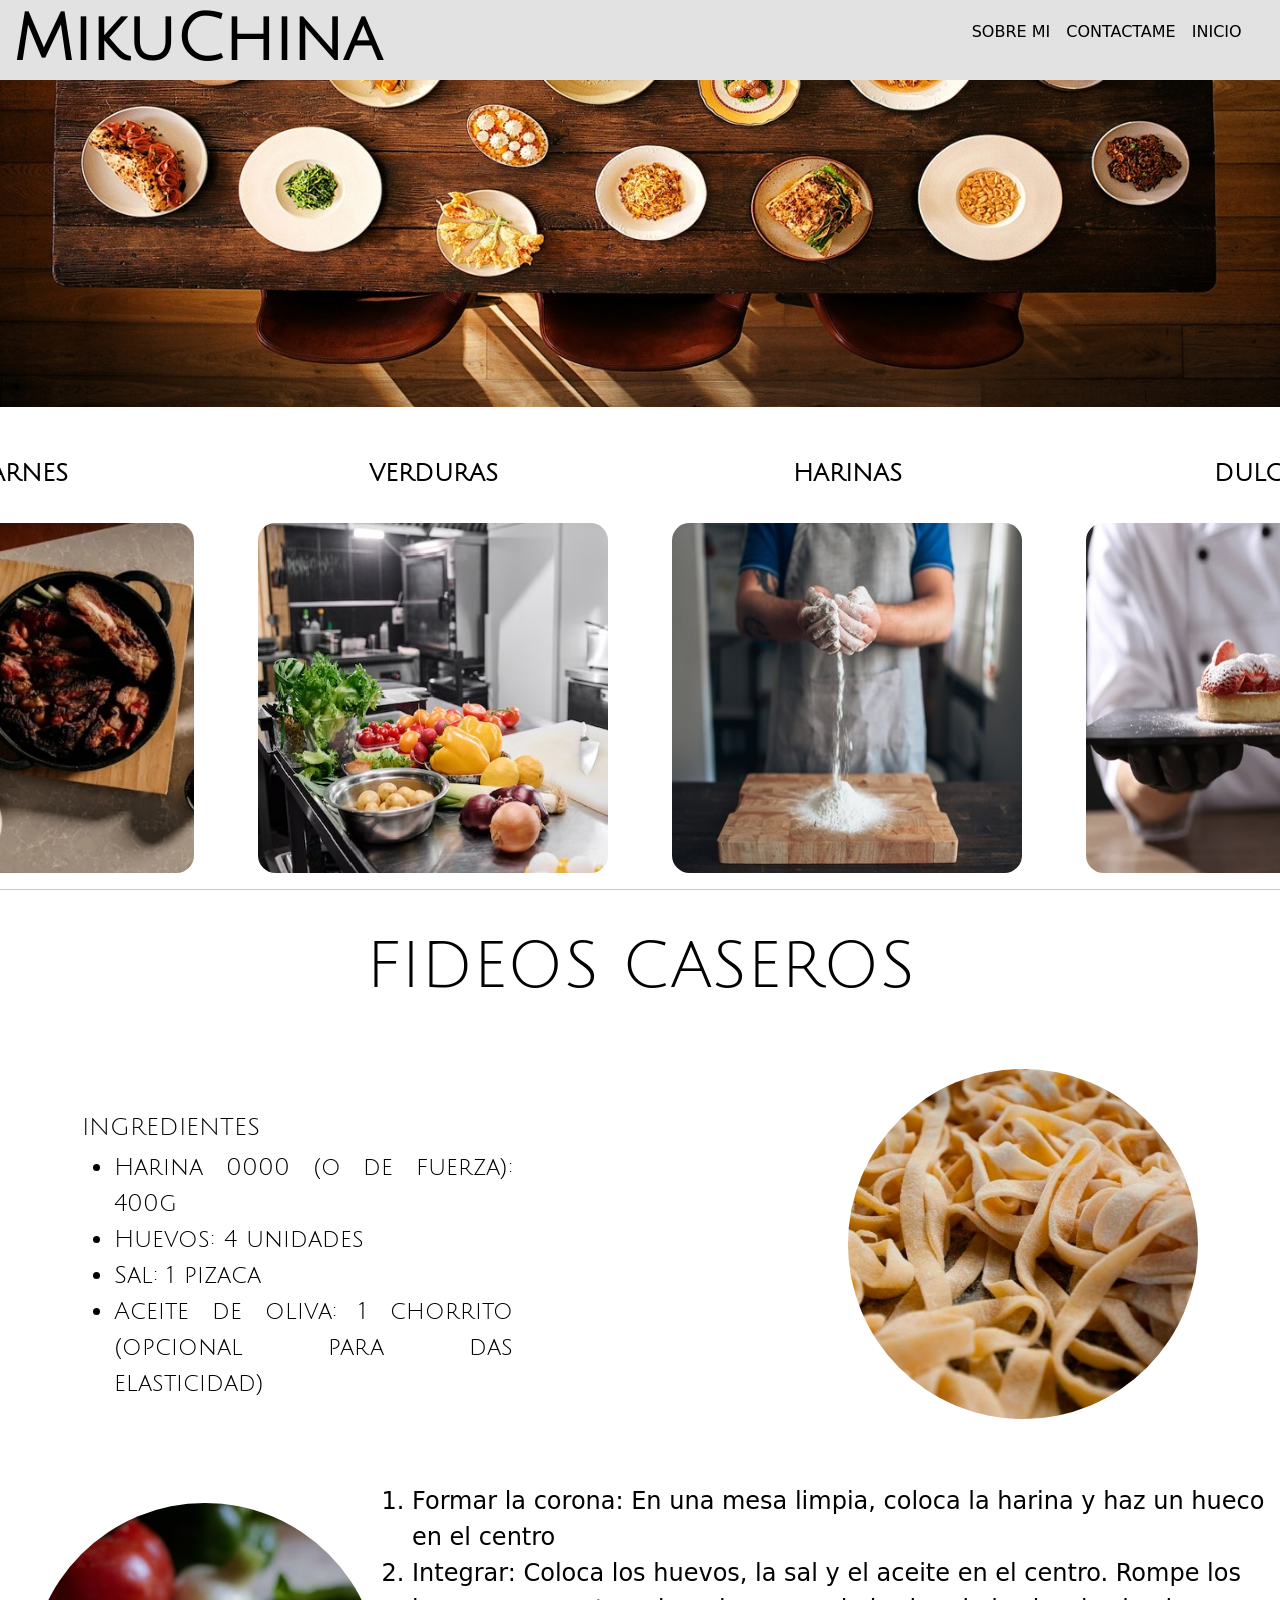
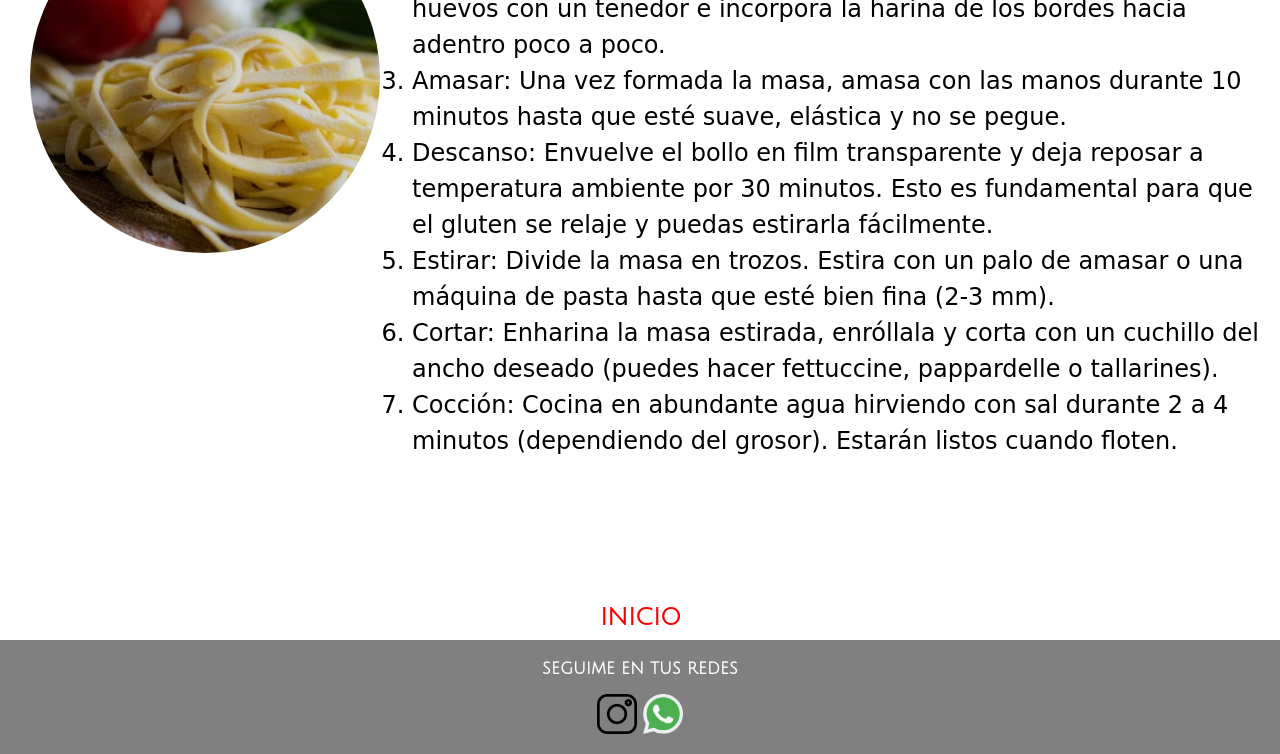
<file: index.html>
<!DOCTYPE html>
<html lang="en">

<head>
    <meta charset="UTF-8">
    <meta name="viewport" content="width=device-width, initial-scale=1.0">
    <title>MikuChina</title>
    <!--Paginas de Estilos-->
    <link rel="stylesheet" href="css/index.css">
    <!--Tipografias-->
    <link rel="preconnect" href="https://fonts.googleapis.com">
    <link rel="preconnect" href="https://fonts.gstatic.com" crossorigin>
    <link href="https://fonts.googleapis.com/css2?family=Julius+Sans+One&display=swap" rel="stylesheet">

    <link rel="preconnect" href="https://fonts.googleapis.com">
    <link rel="preconnect" href="https://fonts.gstatic.com" crossorigin>
    <link href="https://fonts.googleapis.com/css2?family=Funnel+Sans:ital,wght@0,300..800;1,300..800&display=swap" rel="stylesheet">

    <!--Bootstrap-->
    <link href="https://cdn.jsdelivr.net/npm/bootstrap@5.3.8/dist/css/bootstrap.min.css" rel="stylesheet" integrity="sha384-sRIl4kxILFvY47J16cr9ZwB07vP4J8+LH7qKQnuqkuIAvNWLzeN8tE5YBujZqJLB" crossorigin="anonymous">
    <script src="https://cdn.jsdelivr.net/npm/bootstrap@5.3.8/dist/js/bootstrap.bundle.min.js" integrity="sha384-FKyoEForCGlyvwx9Hj09JcYn3nv7wiPVlz7YYwJrWVcXK/BmnVDxM+D2scQbITxI" crossorigin="anonymous"></script>
</head>

<body>
    
    <!--Barra de menu-->
    <nav>
        <h3 id="mikuchina">MikuChina</h3>
        <ul>
        <a href="./pages/sobremi.html" ><li>SOBRE MI</li></a>
        <a href="./pages/formulario.html" ><li>CONTACTAME</li></a>
        <a href="" ><li>INICIO</li></a>
        </ul>
    </nav>


    <!--Imagen de portada-->
    <div >

    <img src="./img/index/portada.jpg" class="portada-imagen" alt="imagen" >

    </div>


    <!--Opciones de recetas - Cuatro bloques con fotos -->
    <main>
       <section class="opciones-recetas">

        <div class="opciones-foto">
            <a href=""><h5>CARNES</h5></a>
            <img src="./img/index/carne.jpg" class="fotopcion" alt="Carnes">
        </div>

         <div class="opciones-foto">
           <a href=""class="afoto"> <h5>VERDURAS</h5></a>
            <img src="./img/index/verduras.jpg" class="fotopcion" alt="Verduras">
        </div>

         <div class="opciones-foto">
           <a href=""> <h5>HARINAS</h5></a>
            <img src="./img/index/harinas.jpg" class="fotopcion" alt="Harinas">
        </div>

         <div class="opciones-foto">
           <a href=""> <h5>DULCES</h5></a>
            <img src="./img/index/dulces.jpg" class="fotopcion" alt="Dulces">
        </div>
    </section>
    <hr>

     <!--Receta destacada -->


     <section>

        <h3 class="recetatitulo">FIDEOS CASEROS</h3>

     <div class="container">
        <div>
            <h4>INGREDIENTES</h4>
            <ul>
                <li>Harina 0000 (o de fuerza): 400g</li>
                <li>Huevos: 4 unidades</li>
                <li>Sal: 1 pizaca</li>
                <li>Aceite de oliva: 1 chorrito (opcional para das elasticidad)</li>
            </ul>
    </div>
    <div>
           <img src="./img/index/pastas.jpg" class="imag-destacada" alt="destacada">
    </div>   
    </div>

        <div class="recetario">
            
            <div>
               <img src="./img/index/recetacostado.jpg" class="imag-costado" alt="fideos">
            </div>
            <div>
            <ol>
                <li>Formar la corona: En una mesa limpia, coloca la harina y haz un hueco en el centro </li>
                <li>Integrar: Coloca los huevos, la sal y el aceite en el centro. Rompe los huevos con un tenedor e incorpora la harina de los bordes hacia adentro poco a poco.</li>
                <li>Amasar: Una vez formada la masa, amasa con las manos durante 10 minutos hasta que esté suave, elástica y no se pegue.</li>
                <li>Descanso: Envuelve el bollo en film transparente y deja reposar a temperatura ambiente por 30 minutos. Esto es fundamental para que el gluten se relaje y puedas estirarla fácilmente.</li>
                <li>Estirar: Divide la masa en trozos. Estira con un palo de amasar o una máquina de pasta hasta que esté bien fina (2-3 mm).</li>
                <li>Cortar: Enharina la masa estirada, enróllala y corta con un cuchillo del ancho deseado (puedes hacer fettuccine, pappardelle o tallarines).</li>
                <li>Cocción: Cocina en abundante agua hirviendo con sal durante 2 a 4 minutos (dependiendo del grosor). Estarán listos cuando floten. </li>
            </ol> 
        </div>
        </div>
        
        </section>


     <!--BOTON PARA VOLVER AL MENU -->  

        <div id="mikuchina">

        <a href="#mikuchina"> <h4>INICIO</h4></a>
        
        </div>
    </main>

     <!--FOOTER -->  

     <footer>
        <div class="redes">
        <h6>SEGUIME EN TUS REDES</h6>
        </div>
        <div>
        <a href="https://www.instagram.com/" target="_blank"><img src="img/footer/instagram.png" class="instagram"></a>
        <a href="https://www.whatsapp.com/" target="_blank"><img src="img/footer/whatsapp.png" class="whatsapp"></a>
        </div>
     </footer>
     
</body>
</html>
</file>
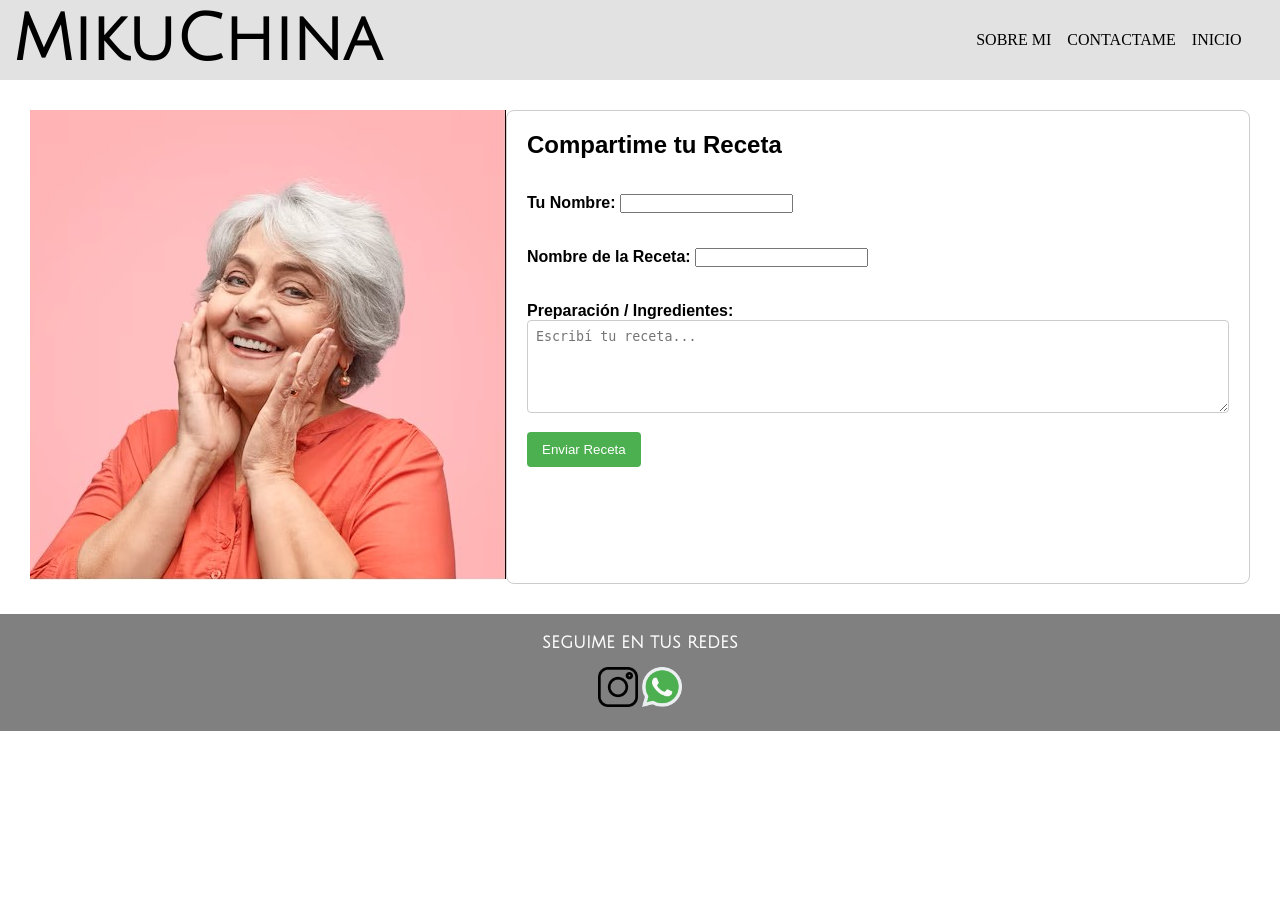
<file: pages/formulario.html>
<!DOCTYPE html>
<html lang="en">

<head>
    <meta charset="UTF-8">
    <meta name="viewport" content="width=device-width, initial-scale=1.0">
    <title>MikuChina</title>
    <!--Paginas de Estilos-->
    <link rel="stylesheet" href="../css/index.css">

    <!--Tipografias-->
    <link rel="preconnect" href="https://fonts.googleapis.com">
    <link rel="preconnect" href="https://fonts.gstatic.com" crossorigin>
    <link href="https://fonts.googleapis.com/css2?family=Julius+Sans+One&display=swap" rel="stylesheet">

</head>
<body>
        <!--Barra de menu-->
    <nav>
        <h3 id="mikuchina">MikuChina</h3>
        <ul>
        <a href="../pages/sobremi.html" class="menus"><li>SOBRE MI</li></a>
        <a href="../pages/formulario.html" class="menus"><li>CONTACTAME</li></a>
        <a href="../index.html" class="menus"><li>INICIO</li></a>

        </ul>
    </nav>


    <!--Formulario -->
    <div class="formulario">
    <div>
        <img src="../img/sobremi/mifoto.jpg" alt="mi foto">
    </div>


    <div class="formulario-receta">
       <h2>Compartime tu Receta</h2>

    <form action="../enviar-receta" method="POST">
        <div class="campo">
            <label for="nombre">Tu Nombre:</label>
            <input type="text" id="nombre" name="nombre" placeholder="" required>
        </div>

        <div class="campo">
            <label for="receta">Nombre de la Receta:</label>
            <input type="text" id="receta" name="receta" placeholder="" required>
        </div>

        <div class="campo">
            <label for="descripcion">Preparación / Ingredientes:</label>
            <textarea id="descripcion" name="descripcion" rows="5" placeholder="Escribí tu receta..." required></textarea>
        </div>

        <button type="submit">Enviar Receta</button>
           

    </form>

    </div>
    </div>

  
     <footer>
        <div class="redes">
        <h6>SEGUIME EN TUS REDES</h6>
        </div>
        <div>
        <a href="https://www.instagram.com/" target="_blank"><img src="../img/footer/instagram.png" class="instagram"></a>
        <a href="https://www.whatsapp.com/" target="_blank"><img src="../img/footer/whatsapp.png" class="whatsapp"></a>
        </div>
     </footer>

      


</body>
</html>
</file>
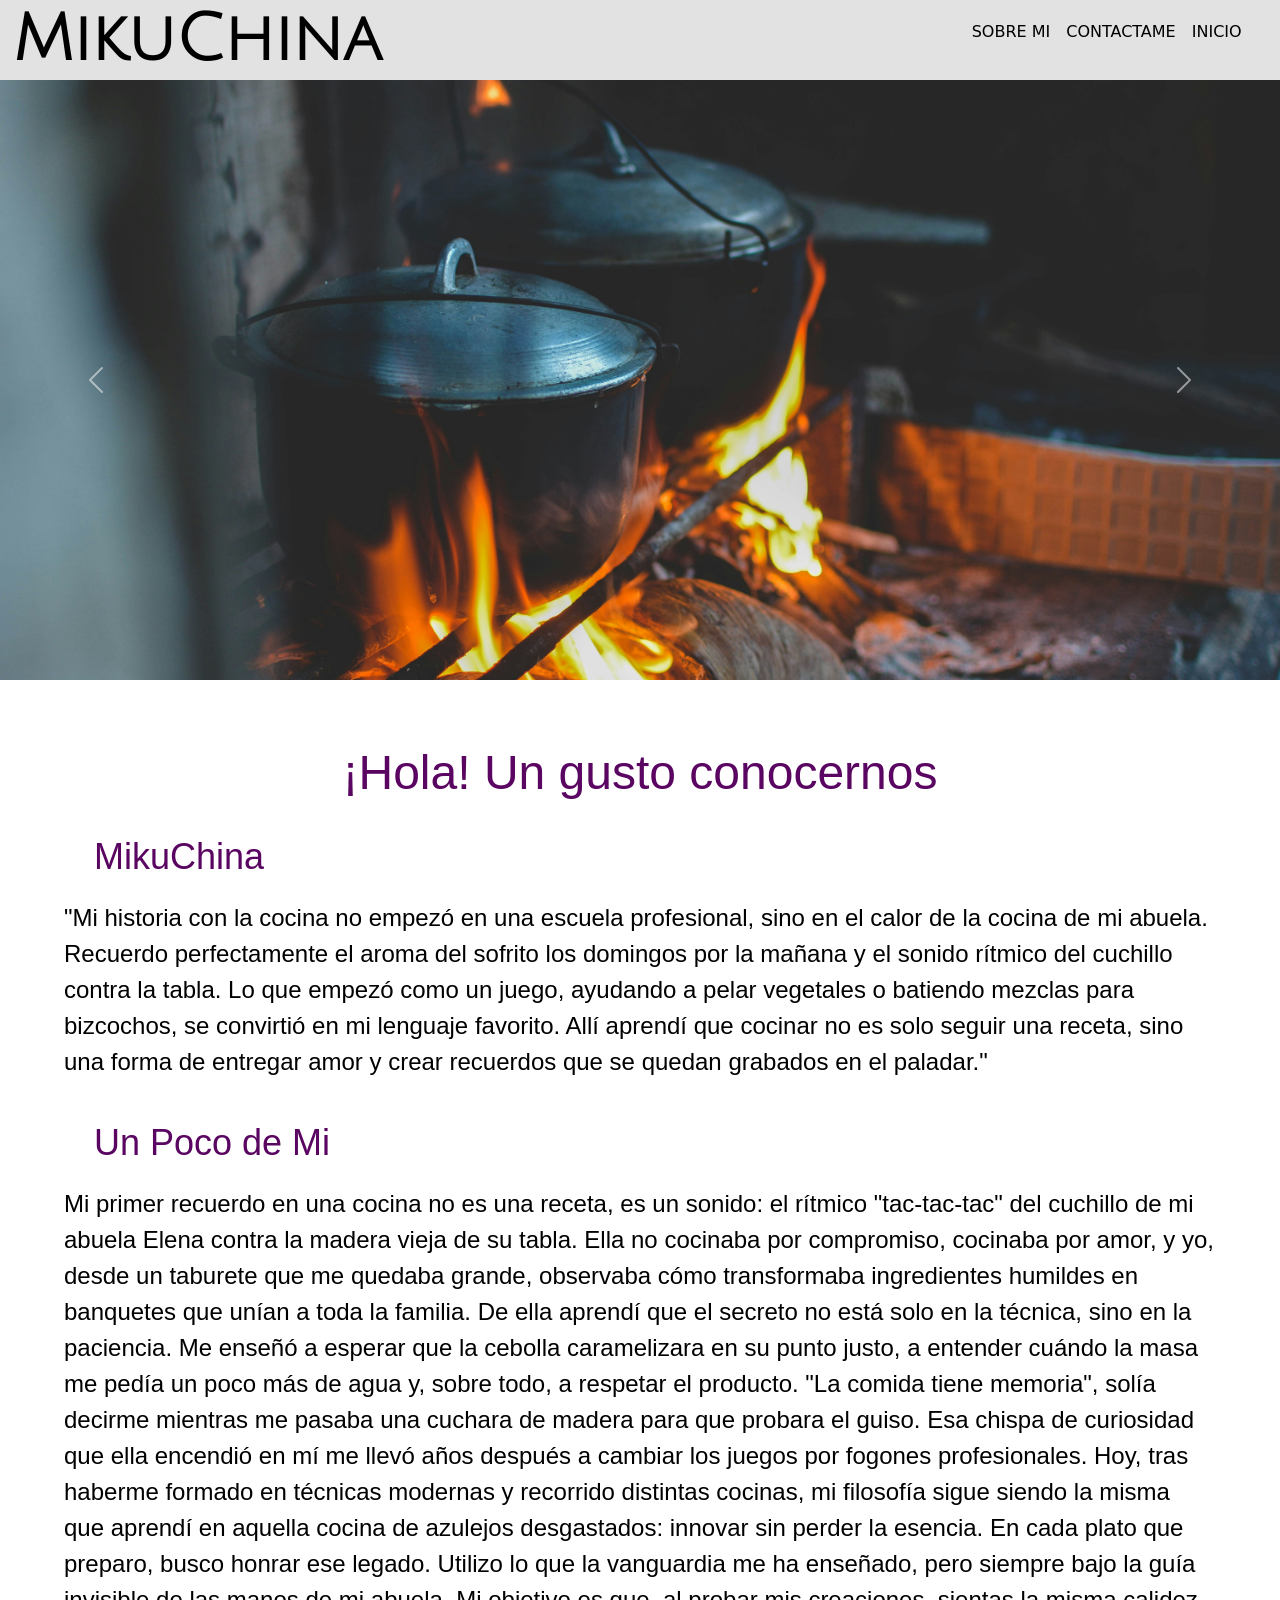
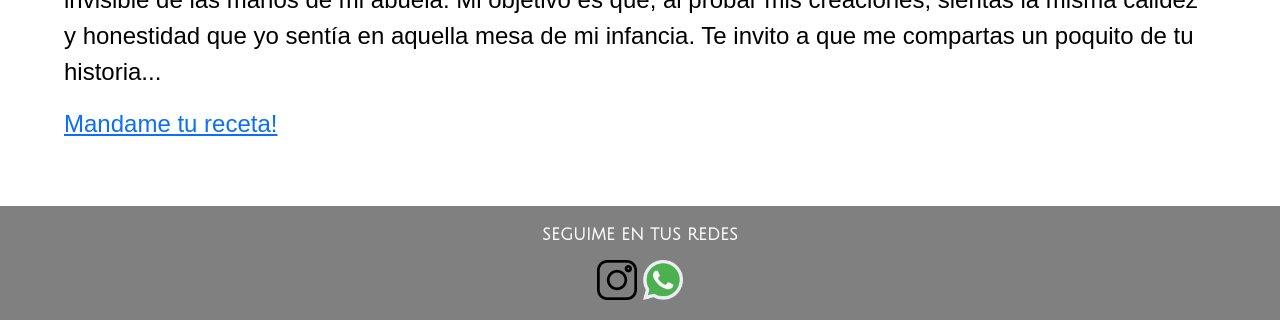
<file: pages/sobremi.html>
<!DOCTYPE html>
<html lang="en">

<head>
    <meta charset="UTF-8">
    <meta name="viewport" content="width=device-width, initial-scale=1.0">
    <title>MikuChina</title>

    <!--Paginas de Estilos-->

    <link rel="stylesheet" href="../css/index.css">

    <!--Tipografias-->

    <link rel="preconnect" href="https://fonts.googleapis.com">
    <link rel="preconnect" href="https://fonts.gstatic.com" crossorigin>
    <link href="https://fonts.googleapis.com/css2?family=Julius+Sans+One&display=swap" rel="stylesheet">


    <!--Bootstrap-->
   <link href="https://cdn.jsdelivr.net/npm/bootstrap@5.3.8/dist/css/bootstrap.min.css" rel="stylesheet" integrity="sha384-sRIl4kxILFvY47J16cr9ZwB07vP4J8+LH7qKQnuqkuIAvNWLzeN8tE5YBujZqJLB" crossorigin="anonymous">

</head>


<body>
    <!--Barra de menu-->
    <nav>
        <h3 id="mikuchina">MikuChina</h3>
        <ul>

        <a href="" class="menus"><li>SOBRE MI</li></a>
        <a href="../pages/formulario.html" class="menus"><li>CONTACTAME</li></a>
        <a href="../index.html" class="menus"><li>INICIO</li></a>

        </ul>
    </nav>
            <!-- Carrousel con bootstrap -->

<div id="carouselExampleControls" class="carousel slide" data-bs-ride="carousel">
  <div class="carousel-inner">
    <div class="carousel-item active">
      <img src="../img/sobremi/carrete1.jpg" class="d-block w-100" alt="fotos mia">
    </div>
    <div class="carousel-item">
      <img src="../img/sobremi/carrete2.jpg" class="d-block w-100" alt=".foto cocinando">
    </div>
    <div class="carousel-item">
      <img src="../img/sobremi/carrete3.jpg" class="d-block w-100" alt="foto compañera">
    </div>
     <button class="carousel-control-prev"  type="button" data-bs-target="#carouselExampleControls" data-bs-slide="prev">
    <span class="carousel-control-prev-icon" aria-hidden="true"></span>
    <span class="visually-hidden">Previous</span>
  </button>
  <button class="carousel-control-next" type="button" data-bs-target="#carouselExampleControls" data-bs-slide="next">
    <span class="carousel-control-next-icon" aria-hidden="true"></span>
    <span class="visually-hidden">Next</span>
  </button>
  </div>
</div>

            <!-- Contenido -->
            <div class="contenido">
                <h1>¡Hola! Un gusto conocernos</h1>

                <p class="titulo">MikuChina</p>
                
                <p>
                    "Mi historia con la cocina no empezó en una escuela profesional, sino en el calor de la cocina de mi abuela. Recuerdo perfectamente el aroma del sofrito los domingos por la mañana y el sonido rítmico del cuchillo contra la tabla. Lo que empezó como un juego, ayudando a pelar vegetales o batiendo mezclas para bizcochos, se convirtió en mi lenguaje favorito. Allí aprendí que cocinar no es solo seguir una receta, sino una forma de entregar amor y crear recuerdos que se quedan grabados en el paladar."

                <p class="titulo">Un Poco de Mi</p>
                    <p>
Mi primer recuerdo en una cocina no es una receta, es un sonido: el rítmico "tac-tac-tac" del cuchillo de mi abuela Elena contra la madera vieja de su tabla. Ella no cocinaba por compromiso, cocinaba por amor, y yo, desde un taburete que me quedaba grande, observaba cómo transformaba ingredientes humildes en banquetes que unían a toda la familia.
De ella aprendí que el secreto no está solo en la técnica, sino en la paciencia. Me enseñó a esperar que la cebolla caramelizara en su punto justo, a entender cuándo la masa me pedía un poco más de agua y, sobre todo, a respetar el producto. "La comida tiene memoria", solía decirme mientras me pasaba una cuchara de madera para que probara el guiso.
Esa chispa de curiosidad que ella encendió en mí me llevó años después a cambiar los juegos por fogones profesionales. Hoy, tras haberme formado en técnicas modernas y recorrido distintas cocinas, mi filosofía sigue siendo la misma que aprendí en aquella cocina de azulejos desgastados: innovar sin perder la esencia.
En cada plato que preparo, busco honrar ese legado. Utilizo lo que la vanguardia me ha enseñado, pero siempre bajo la guía invisible de las manos de mi abuela. Mi objetivo es que, al probar mis creaciones, sientas la misma calidez y honestidad que yo sentía en aquella mesa de mi infancia.       
Te invito a que me compartas un poquito de tu historia...     
    </p>

                <a href="mailto:correo@ejemplo.com" class="enviame">Mandame tu receta!</a>
            </div>
        </section>
    </div>
      

     <!--FOOTER -->  

     <footer>
        <div class="redes">
        <h6>SEGUIME EN TUS REDES</h6>
        </div>
        <div>
        <a href="https://www.instagram.com/" target="_blank"><img src="../img/footer/instagram.png" class="instagram"></a>
        <a href="https://www.whatsapp.com/" target="_blank"><img src="../img/footer/whatsapp.png" class="whatsapp"></a>
        </div>
     </footer>
     <script src="https://cdn.jsdelivr.net/npm/bootstrap@5.0.2/dist/js/bootstrap.bundle.min.js" integrity="sha384-MrcW6ZMFYlzcLA8Nl+NtUVF0sA7MsXsP1UyJoMp4YLEuNSfAP+JcXn/tWtIaxVXM" crossorigin="anonymous"></script>

     </body>
     </html>
</file>
<file: css/index.css>
@charset "UTF-8";
* {
  margin: 0;
  padding: 0;
  box-sizing: border-box;
}

/* Barra de navegación */
nav {
  display: flex;
  background-color: rgba(97, 93, 93, 0.178);
  width: 100%;
  height: 80px;
  justify-content: space-between;
  align-items: center;
}

nav ul {
  display: flex;
  gap: 1rem;
  padding: 3%;
}
nav ul a {
  color: rgb(0, 0, 0);
  list-style-type: none;
  text-decoration: none;
}

nav h3 {
  margin: 0;
  color: rgb(0, 0, 0);
  font-size: 4em;
  font-family: "Julius Sans One", sans-serif;
  font-weight: 1000;
  font-style: normal;
  display: flex;
  padding: 1%;
}

.portada-imagen {
  width: 100%;
  object-fit: cover;
}

/* Footer */
footer {
  background-color: grey;
  width: 100%;
  padding: 20px 0;
  display: flex;
  flex-direction: column; /* Apila el texto arriba y los iconos abajo */
  align-items: center; /* Centra todo horizontalmente */
  justify-content: center;
  gap: 15px; /* Espacio entre elementos */
}

footer h6 {
  color: rgb(253, 253, 253);
  font-size: 1rem;
  font-family: "Julius Sans One", sans-serif;
  font-weight: 1000;
  margin: 0;
  text-align: center;
}

/* Iconos redes sociales */
.redes-sociales {
  display: flex;
  justify-content: center;
}

footer .instagram,
footer .whatsapp {
  width: 40px; /* El ancho y el alto deben ser iguales */
  height: auto;
  transition: transform 0.3s; /* Efecto suave al pasar el mouse */
}

footer img:hover {
  transform: scale(1.1); /* Agranda un poquito el icono al tocarlo */
}

/* Pagina principal - index*/
/* Seccion de opciones de recetas */
.opciones-recetas {
  margin: 0;
  display: flex; /* Activa el modo flexible */
  justify-content: center; /* Centra los elementos  */
  gap: 5%; /* Crea espacio entre las fotos */
}

.fotopcion {
  width: 350px;
  height: 350px;
  border-radius: 5%;
}

/* Tamaño de los textos sobre las fotos */
a h5 {
  margin-top: 15%;
  margin-bottom: 10%;
  font-size: x-large;
  font-weight: bold;
}

main a {
  text-decoration: none;
  font-size: xx-large;
  color: rgb(0, 0, 0);
  font-size: medium;
  text-align: center;
  font-family: "Julius Sans One", sans-serif;
  font-weight: 1000;
  font-style: normal;
}

hr {
  margin-top: 5%;
}

/* Fideos Caseros - Receta*/
.recetatitulo {
  height: 100%;
  color: rgb(0, 0, 0);
  font-size: 4em;
  font-family: "Julius Sans One", sans-serif;
  text-align: center;
  margin-top: 3%;
  margin-bottom: 5%;
}

.imag-destacada {
  width: 350px;
  height: 350px;
  border-radius: 50%; /* Esto crea el efecto circular */
  object-fit: cover;
}

.container {
  margin: 0;
  width: 100%;
  color: rgb(0, 0, 0);
  font-size: x-large;
  font-family: "Julius Sans One", sans-serif;
  text-align: justify;
  margin-top: 5%;
  margin-bottom: 5%;
  display: grid;
  grid-template-columns: 2fr 1fr;
  gap: 30%;
}
.container div {
  margin: 0;
  justify-content: center; /* Centra los elementos (opcional) */
  gap: 10%; /* Crea espacio entre las fotos */
}
.container div h4 {
  margin-top: 10%;
}

h4 {
  color: rgb(0, 0, 0);
  font-size: xx-large;
  margin-bottom: 1%;
}

h3 {
  margin-bottom: 1%;
  color: rgb(0, 0, 0);
  font-size: xx-large;
}

a h6 {
  color: rgb(0, 0, 0);
  font-size: medium;
}

/* Texto en donde va la receta */
.recetario {
  font-size: x-large;
  width: 100%;
  color: rgb(0, 0, 0);
  margin-top: 5%;
  margin-bottom: 5%;
  display: grid;
  grid-template-columns: 1fr 3fr;
  margin: 0;
}

.imag-costado {
  width: 350px;
  height: 350px;
  margin-left: 30px;
  border-radius: 50%;
  object-fit: cover;
  margin-top: 20px;
}

/* Boton para volver al inicio */
a h4 {
  text-align: center;
  font-family: "Julius Sans One", sans-serif;
  font-weight: 1000;
  color: rgb(253, 2, 2);
  margin-top: 10%;
}

/*carrousel*/
.carousel-item img {
  height: 600px;
  object-fit: cover;
}

.carousel-inner button {
  background-color: rgba(255, 255, 255, 0) !important;
}

/* texto de sobre mi */
.contenido {
  color: rgb(0, 0, 0);
  font-size: 1.5em;
  font-family: sans-serif;
  font-weight: 500;
  font-optical-sizing: auto;
  font-style: normal;
  margin-top: 5%;
  margin: 5% 5% 5% 5%;
}
.contenido h1 {
  text-align: center;
  color: rgb(89, 5, 97);
  font-size: 2em;
  margin-top: 20px;
}

.titulo {
  color: rgb(89, 5, 97);
  font-size: 1.5em;
  margin-left: 30px;
  padding-top: 20px;
}

/*formaulario*/
.formulario {
  margin: 30px 30px 30px 30px;
  display: flex;
}

.formulario-receta {
  width: 100%;
  align-items: center;
  padding: 20px;
  border: 1px solid #ccc;
  border-radius: 8px;
  font-family: Arial, sans-serif;
}

.campo {
  margin-top: 5%;
  margin-bottom: 15px;
}

label {
  margin-bottom: 5px;
  font-weight: bold;
}

textarea {
  width: 100%;
  padding: 8px;
  box-sizing: border-box; /* Asegura que el padding no afecte el ancho */
  border: 1px solid #ccc;
  border-radius: 4px;
}

button {
  background-color: #4CAF50;
  color: white;
  padding: 10px 15px;
  border: none;
  border-radius: 4px;
}

button:hover {
  background-color: #45a049;
}

.inicio {
  text-decoration: none;
  text-align: center;
  font-family: "Julius Sans One", sans-serif;
}

/* Para tablets */
@media (max-width: 768px) {
  /*fotos 4*/
  .opciones-recetas {
    display: flex;
    flex-wrap: wrap;
    justify-content: center;
  }
  .opciones-foto {
    width: 20%;
    padding: 1px;
    box-sizing: border-box;
  }
  .fotopcion {
    width: 100%; /* El ancho y el alto deben ser iguales */
    height: 150px;
    object-fit: cover;
    border-radius: 10px;
  }
  .opciones-foto h5 {
    font-size: 14px;
    margin-bottom: 5px;
  }
  /*ingredientes de la receta*/
  .recetatitulo {
    font-size: 2rem;
  }
  .imag-destacada {
    width: 200px; /* El ancho y el alto deben ser iguales */
    height: 200px;
  }
  .container {
    font-size: 15px;
    grid-template-columns: 1fr 1fr;
    gap: 10%;
    margin: 0 auto;
  }
  .container h4 {
    font-size: 20px;
    text-align: center;
  }
  /* Texto en donde va la receta */
  .recetario {
    font-size: 20px;
    width: 100%;
    grid-template-columns: none;
    margin: 0 auto;
  }
  .imag-costado {
    display: none;
  }
  /* sobre mi */
  /*fotos del carrousel*/
  .carousel-inner {
    height: 400px;
  }
  .carousel-item img {
    height: 400px; /* Ajustá este valor a tu gusto */
  }
  /* texto de sobre mi */
  .contenido {
    font-size: 20px;
  }
}
/* celulares*/
@media screen and (max-width: 481px) {
  /*nav*/
  nav {
    width: 100%;
    font-size: 0.5rem;
  }
  nav ul {
    font-size: 12px;
    gap: 0.3rem;
    margin: 0 auto;
  }
  /*ingredientes de la receta*/
  .recetatitulo {
    font-size: 1rem;
  }
  .imag-destacada {
    width: 150px; /* El ancho y el alto deben ser iguales */
    height: 150px;
  }
  .container {
    font-size: 10px;
    grid-template-columns: 1fr 1fr;
    gap: 10%;
    margin: 0 auto;
  }
  .container h4 {
    font-size: small;
    text-align: center;
  }
  /* Texto en donde va la receta */
  .recetario {
    font-size: 10px;
    width: 100%;
    grid-template-columns: none;
    margin: 0 auto;
  }
  .imag-costado {
    display: none;
  }
  /* Boton para volver al inicio */
  a h4 {
    font-size: 10PX;
  }
  /*Footer */
  footer h6 {
    font-size: 10PX;
  }
  footer .instagram,
  footer .whatsapp {
    width: 20px;
    height: auto;
    transition: transform 0.3s; /* Efecto suave al pasar el mouse */
  }
  footer img:hover {
    transform: scale(1.1); /* Agranda un poquito el icono al tocarlo */
  }
  /* sobre mi */
  .carousel-inner {
    height: 200px;
  }
  .carousel-item img {
    height: 200px; /* Ajustá este valor a tu gusto */
  }
  /* texto de sobre mi */
  .contenido {
    font-size: 10px;
  }
  /* formulario */
  .formulario {
    margin: 0 auto;
    display: block;
    padding: 30px 0;
  }
}

/*# sourceMappingURL=index.css.map */
</file>
